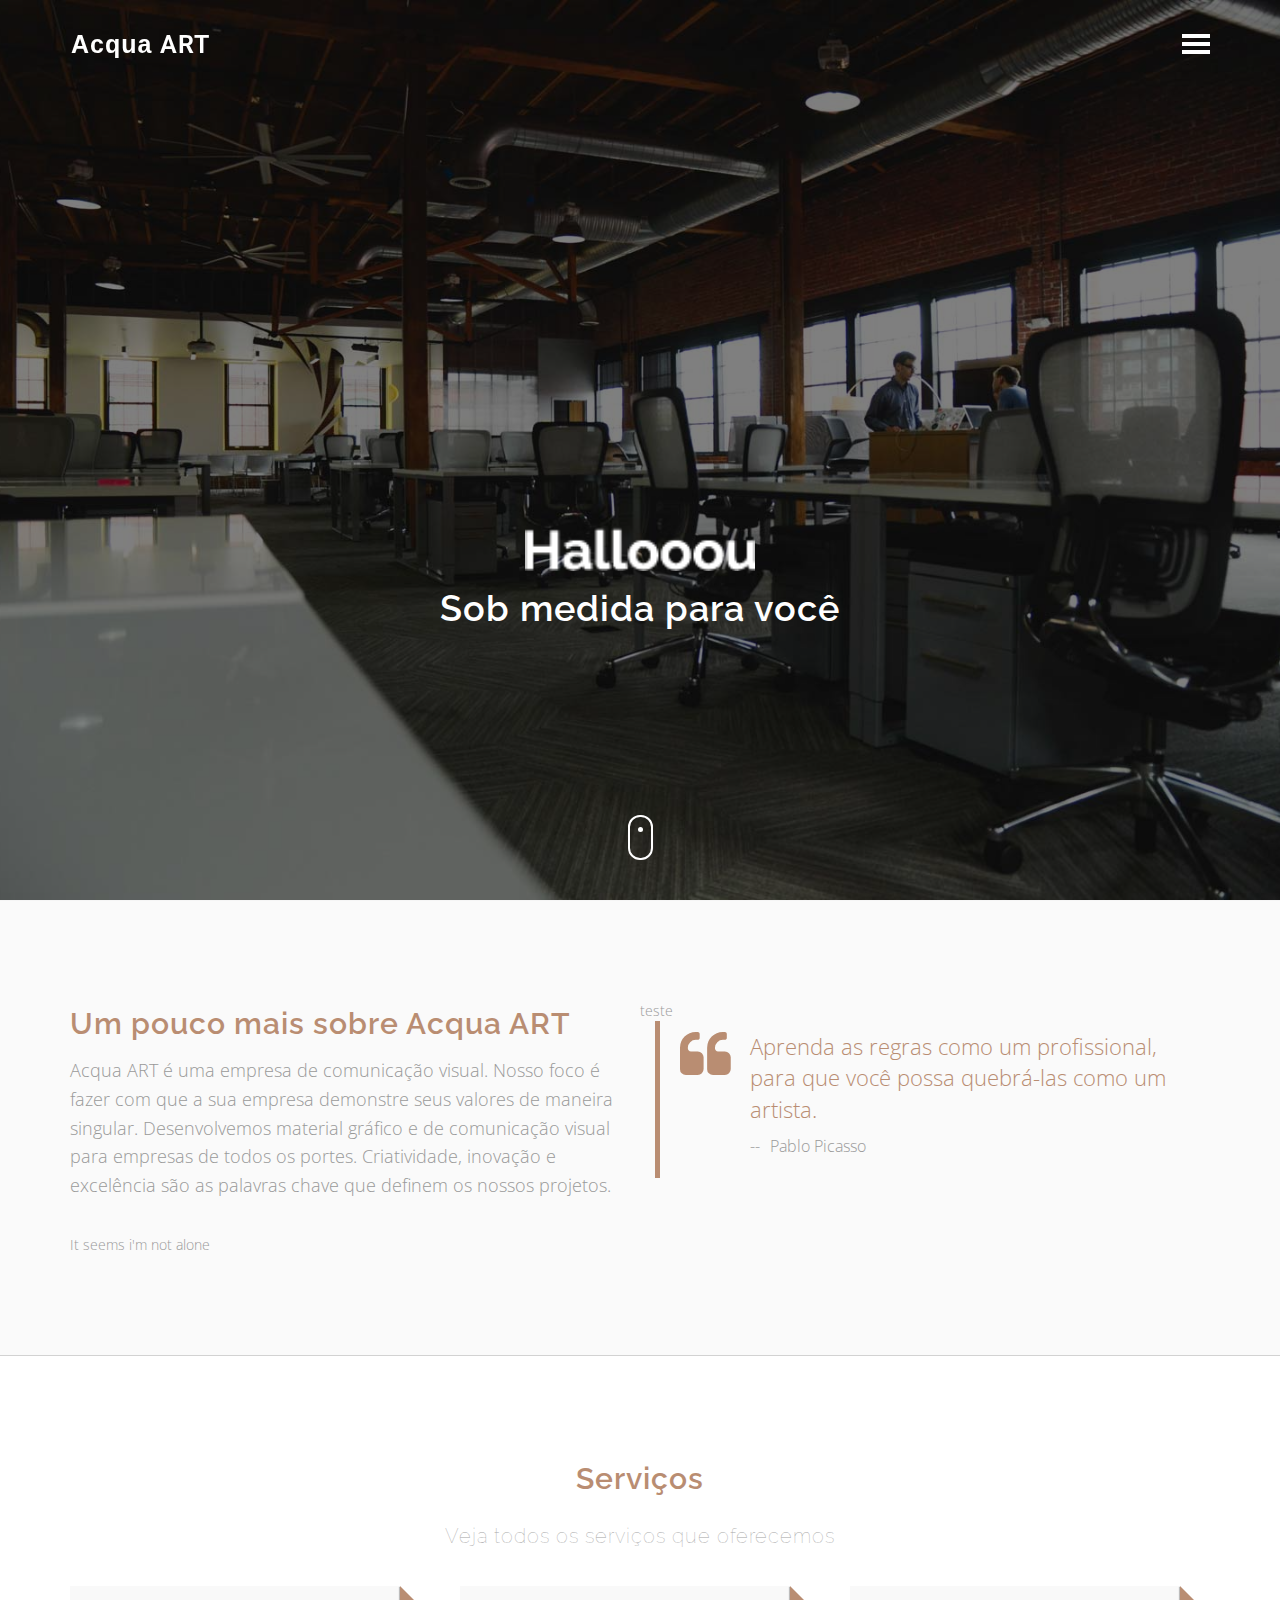
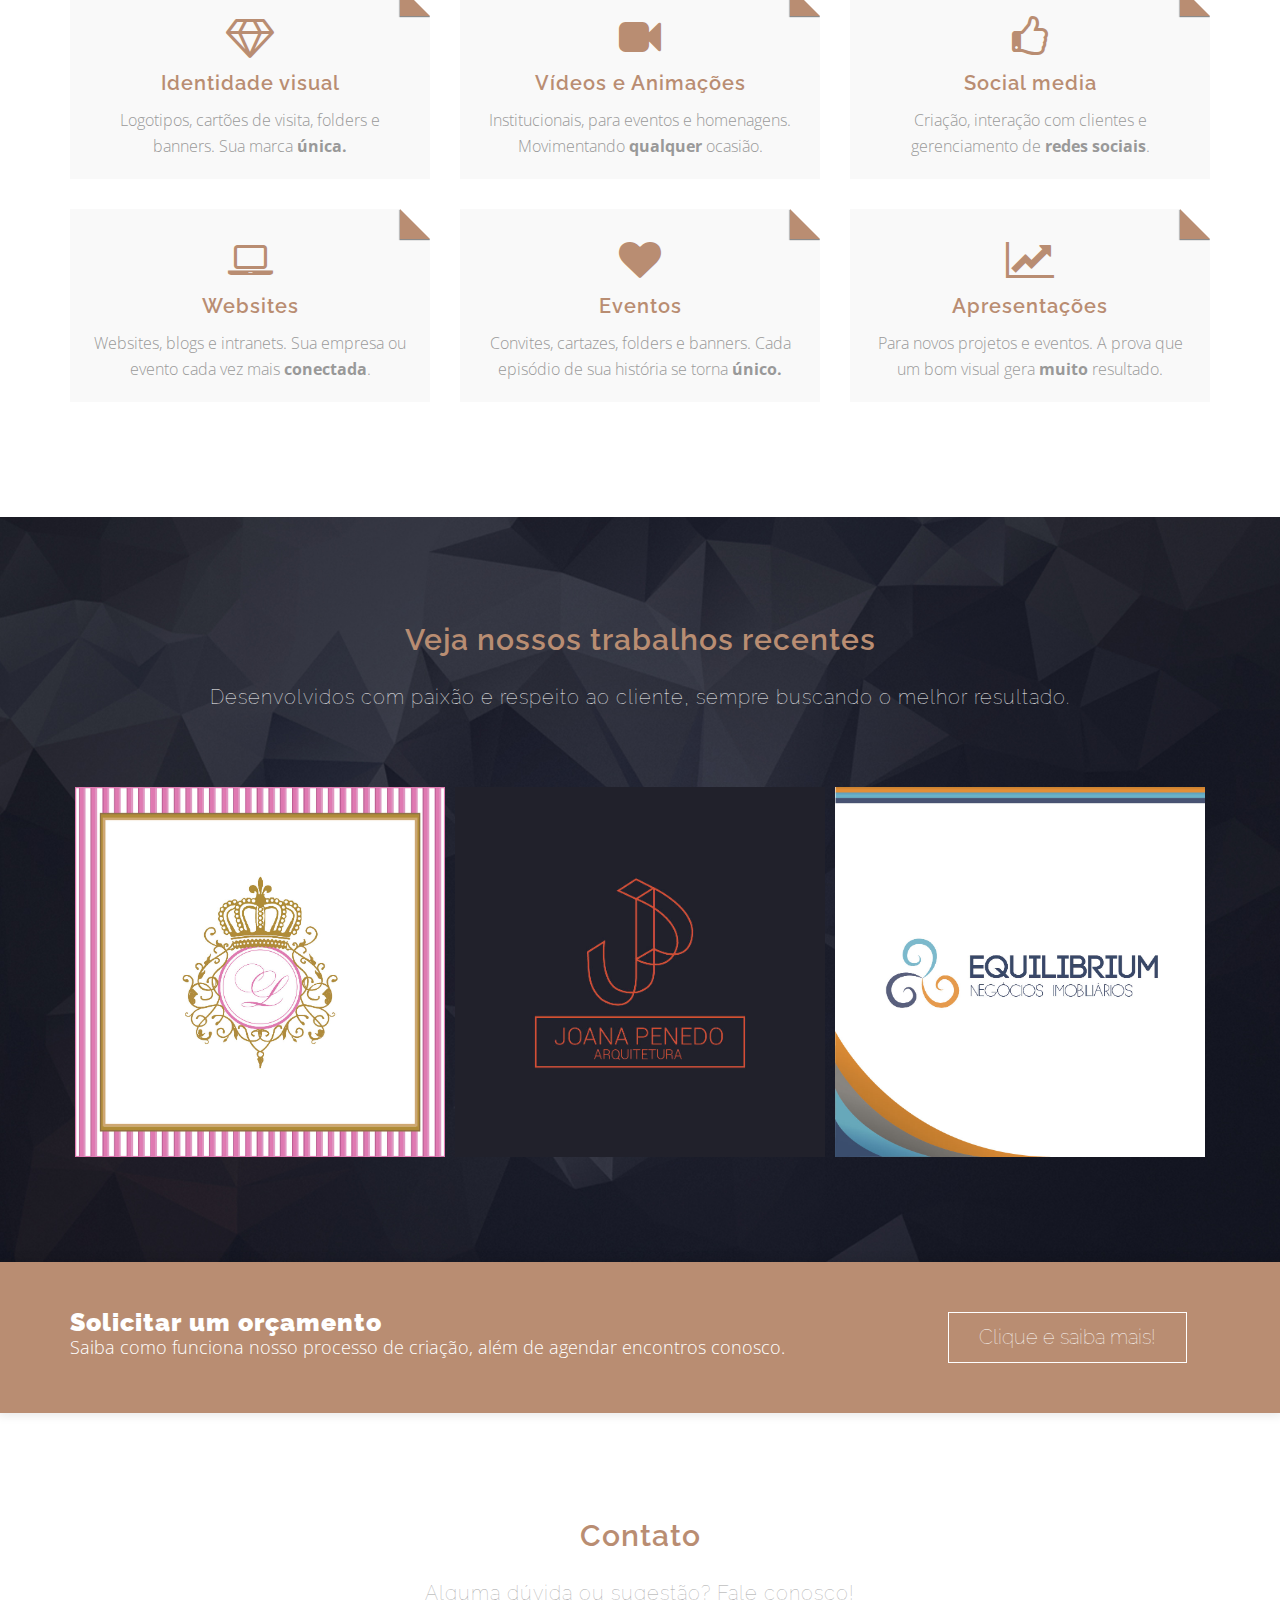
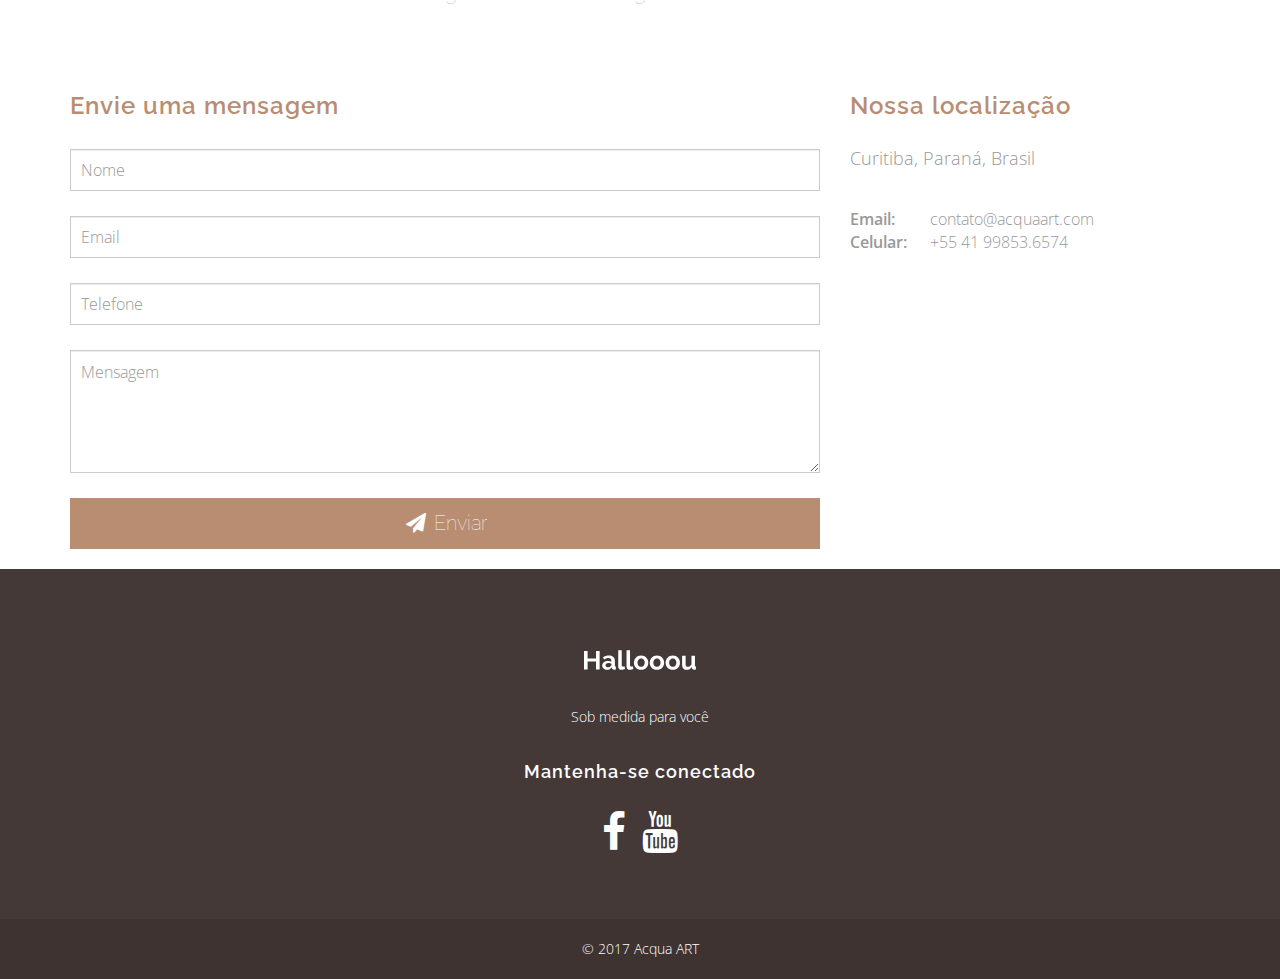
<file: index.html>
<!DOCTYPE html>
<html lang="en">

<head>
    <meta charset="utf-8">
    <meta http-equiv="X-UA-Compatible" content="IE=edge">
    <meta name="viewport" content="width=device-width, initial-scale=1">
    <link rel="apple-touch-icon-precomposed" sizes="57x57" href="assets\images\fav\apple-touch-icon-57x57.png" />
    <link rel="apple-touch-icon-precomposed" sizes="114x114" href="assets\images\fav\apple-touch-icon-114x114.png" />
    <link rel="apple-touch-icon-precomposed" sizes="72x72" href="assets\images\fav\apple-touch-icon-72x72.png" />
    <link rel="apple-touch-icon-precomposed" sizes="144x144" href="assets\images\fav\apple-touch-icon-144x144.png" />
    <link rel="apple-touch-icon-precomposed" sizes="60x60" href="assets\images\fav\apple-touch-icon-60x60.png" />
    <link rel="apple-touch-icon-precomposed" sizes="120x120" href="assets\images\fav\apple-touch-icon-120x120.png" />
    <link rel="apple-touch-icon-precomposed" sizes="76x76" href="assets\images\fav\apple-touch-icon-76x76.png" />
    <link rel="apple-touch-icon-precomposed" sizes="152x152" href="assets\images\fav\apple-touch-icon-152x152.png" />
    <link rel="icon" type="image/png" href="assets\images\fav\favicon-196x196.png" sizes="196x196" />
    <link rel="icon" type="image/png" href="assets\images\fav\favicon-96x96.png" sizes="96x96" />
    <link rel="icon" type="image/png" href="assets\images\fav\favicon-32x32.png" sizes="32x32" />
    <link rel="icon" type="image/png" href="assets\images\fav\favicon-16x16.png" sizes="16x16" />
    <link rel="icon" type="image/png" href="assets\images\fav\favicon-128.png" sizes="128x128" />
    <meta name="application-name" content="&nbsp;"/>
    <meta name="msapplication-TileColor" content="#FFFFFF" />
    <meta name="msapplication-TileImage" content="mstile-144x144.png" />
    <meta name="msapplication-square70x70logo" content="mstile-70x70.png" />
    <meta name="msapplication-square150x150logo" content="mstile-150x150.png" />
    <meta name="msapplication-wide310x150logo" content="mstile-310x150.png" />
    <meta name="msapplication-square310x310logo" content="mstile-310x310.png" />


    <title>Acqua Art teste</title>

    <!-- Bootstrap Core CSS -->
    <link href="assets/css/bootstrap.min.css" rel="stylesheet">

    <!-- Main stylesheet -->
    <link href="assets/css/hallooou.css" rel="stylesheet">

    <!-- Color stylesheet -->
    <link href="assets/css/colors.css" rel="stylesheet">
    <!-- <link href="assets/css/colors_2.css" rel="stylesheet"> -->
    <!-- <link href="assets/css/colors_3.css" rel="stylesheet"> -->
    <!-- <link href="assets/css/colors_4.css" rel="stylesheet"> -->


    <!-- Plugin stylesheets -->
    <link href="assets/css/plugins/owl.carousel.css" rel="stylesheet">
    <link href="assets/css/plugins/owl.theme.css" rel="stylesheet">
    <link href="assets/css/plugins/owl.transitions.css" rel="stylesheet">
    <link href="assets/css/plugins/animate.css" rel="stylesheet">
    <link href="assets/css/plugins/magnific-popup.css" rel="stylesheet">
    <link href="assets/css/plugins/jquery.mb.YTPlayer.min.css" rel="stylesheet">


    <!-- Custom Fonts -->
    <link href="assets/css/font-awesome.min.css" rel="stylesheet">
    <link href='http://fonts.googleapis.com/css?family=Raleway:100,600' rel='stylesheet' type='text/css'>
    <link href='http://fonts.googleapis.com/css?family=Open+Sans:300' rel='stylesheet' type='text/css'>
    <link href="https://fonts.googleapis.com/css?family=Roboto:300|Roboto:b" rel="stylesheet">
    <!-- HTML5 shim and Respond.js for IE8 support of HTML5 elements and media queries -->
    <!-- WARNING: Respond.js doesn't work if you view the page via file:// -->
    <!--[if lt IE 9]>
      <script src="https://oss.maxcdn.com/html5shiv/3.7.2/html5shiv.min.js"></script>
      <script src="https://oss.maxcdn.com/respond/1.4.2/respond.min.js"></script>
      <script>
        document.createElement('video');
      </script>
    <![endif]-->
    
    <script>
      (function(i,s,o,g,r,a,m){i['GoogleAnalyticsObject']=r;i[r]=i[r]||function(){
      (i[r].q=i[r].q||[]).push(arguments)},i[r].l=1*new Date();a=s.createElement(o),
      m=s.getElementsByTagName(o)[0];a.async=1;a.src=g;m.parentNode.insertBefore(a,m)
      })(window,document,'script','https://www.google-analytics.com/analytics.js','ga');

      ga('create', 'UA-99801766-1', 'auto');
      ga('send', 'pageview');

    </script>

</head>

<body id="home">
            <!-- Navigation -->
            <nav class="navbar navbar-custom navbar-fixed-top" role="navigation">
                <div class="container">
                    <div class="navbar-header pull-left">
                        <a class="navbar-brand page-scroll" href="#page-top">
                            <!-- replace with your brand logo/text -->
                            <!-- <span class="brand-logo">TEXTO<img src="assets/images/logo.png" onerror="this.src='assets/images/logo.png'; this.onerror=null;" alt="Hallooou - HTML5 Template" title="Hallooou - HTML5 Template" class="img-responsive"></span> -->
                            <span class="brand-logo" style="font-family: 'Roboto Light', sans-serif;color:white;">Acqua <font style="font-family: 'Roboto', sans-serif;color:white;">ART</font></span>


                        </a>
                    </div>
                    <div class="main-nav pull-right">
                        <div class="button_container toggle">
                            <span class="top"></span>
                            <span class="middle"></span>
                            <span class="bottom"></span>
                        </div>
                    </div>
                    <div class="overlay" id="overlay">
                        <nav class="overlay-menu">
                          <ul>
                                <li><a href="#about">Sobre nós</a></li>
                                <li><a href="#services">Serviços</a></li>
                                <!-- <li><a href="#products">Why choose us</a></li> -->
                                <li><a href="#portfolio">Trabalhos recentes</a></li>
                                <li><a href="#orçamento">Orçamento</a></li>
                                <!-- <li><a href="#clients">Our clients</a></li> -->
                                <li><a href="#contact">Contato</a></li>
                            </ul>
                        </nav>
                    </div>
                </div><!-- /.container -->
            </nav>



            <!-- Intro Header -->
            <!-- Full Page Image Background Carousel Header -->
            <header id="intro-carousel" class="carousel slide">
                <!-- Optional Indicators -->
                <!-- <ol class="carousel-indicators">
                        <li data-target="#intro-carousel" data-slide-to="0" class="active"></li>
                        <li data-target="#intro-carousel" data-slide-to="1"></li>
                        <li data-target="#intro-carousel" data-slide-to="2"></li>
                    </ol> -->
                <!-- Wrapper for slides -->
                <div class="carousel-inner">
                    <div class="item active">
                        <!-- Set the first background image using inline CSS below. -->
                        <div class="fill" style="background-image:url('assets/images/cover-one.jpg');"></div>
                        <div class="carousel-caption">
                            <img class="animated slideInDown" src="assets/images/logo.png" width="230" alt="Acqua ART - Logo">
                            <h1 class="animated slideInDown">Sob medida para você</h1>
                            <!-- <p class="intro-text animated slideInUp">Criados especialmente para você</p> -->
                            <!-- <a href="http://bit.ly/hh5_template" class="btn btn-default btn-lg">Download theme</a> -->
                        </div>
                        <div class="overlay-detail"></div>
                    </div><!-- /.item -->

                    <!-- ABAS IGUAIS À ACIMA
                    <div class="item">
                        <div class="fill" style="background-image:url('assets/images/cover-two.jpg');"></div>
                        <div class="carousel-caption">
                            <h1 class="animated slideInDown"><span class="highlight">Responsive &amp; Retina</span> Ready</h1>
                            <p class="intro-text animated slideInUp">A clean and bold HTML5 template, Halloou is ultra responsive and retina ready.</p>
                            <a href="http://bit.ly/hh5_template" class="btn btn-default btn-lg">Download theme</a>
                        </div>
                        <div class="overlay-detail"></div>
                    </div>
                  -->
                </div><!-- carroulseu inner-->

              <!-- botoes de control
                <a class="left carousel-control squared" href="#intro-carousel" data-slide="prev">
                    <i class="fa fa-angle-left fa-2x"></i>
                </a>
                <a class="right carousel-control squared" href="#intro-carousel" data-slide="next">
                    <i class="fa fa-angle-right fa-2x"></i>
                </a>-->
                <div class="mouse"></div>

            </header>



            <!-- About Section -->
            <section id="about" class="about content-section alt-bg-light">
                <div class="container">
                    <div class="row">
                        <div class="col-md-6">
                            <h2>Um pouco mais sobre Acqua ART</h2>
                            <!-- <h3 class="caption gray">Customers in 100+ countries use our services</h3> -->
                            <p>Acqua ART é uma empresa de comunicação visual.
Nosso foco é fazer com que a sua empresa demonstre seus valores de maneira singular.
Desenvolvemos material gráfico e de comunicação visual para empresas de todos os portes. Criatividade, inovação e excelência são as palavras chave que definem os nossos projetos. </p>

It seems i'm not alone
                        </div><!-- /.col-md-6 -->
                        teste
                        <div class="col-md-6">
                          <blockquote>
                            Aprenda as regras como um profissional, para que você possa quebrá-las como um artista.
                            <span>Pablo Picasso</span>
                          </blockquote>
                            <!-- Display image -->
                                <!-- <img src="assets/images/hallooou_template-iphone_sm.png" class="img-responsive"> -->
                            <!-- <div class="embed-responsive embed-responsive-16by9"> -->
                                <!-- <iframe src="https://player.vimeo.com/video/132613118?title=0&amp;byline=0&amp;portrait=1" class="embed-responsive-item" frameborder="0" webkitallowfullscreen mozallowfullscreen allowfullscreen></iframe> -->
                            <!-- </div> -->
                        </div>
                    </div><!-- /.row -->
                </div><!-- /.container -->
            </section><!-- /.section -->



            <!-- Services Section -->
            <section id="services" class="services content-section">
                <div class="container">
                    <div class="row text-center">
                        <div class="col-md-12">
                            <h2>Serviços</h2>
                            <h3 class="caption gray">Veja todos os serviços que oferecemos</h3>
                        </div><!-- /.col-md-12 -->

                        <div class="container">
                            <div class="row text-center">
                                <div class="col-md-4">
                                    <div class="row services-item sans-shadow text-center">
                                        <i class="fa fa-diamond fa-3x"></i>
                                        <h4>Identidade visual</h4>
                                        <p>Logotipos, cartões de visita, folders e banners. Sua marca <strong>única.</strong></p>
                                    </div><!-- /.row -->
                                </div><!-- /.col-md-4 -->

                                <div class="col-md-4">
                                    <div class="row services-item sans-shadow text-center">
                                        <i class="fa fa-video-camera fa-3x"></i>
                                        <h4>Vídeos e Animações</h4>
                                        <p>Institucionais, para eventos e homenagens. Movimentando <strong>qualquer</strong> ocasião.</p>
                                    </div><!-- /.row -->
                                </div><!-- /.col-md-4 -->

                                <div class="col-md-4">
                                    <div class="row services-item sans-shadow text-center">
                                        <i class="fa fa-thumbs-o-up fa-3x"></i>
                                        <h4>Social media</h4>
                                        <p>Criação, interação com clientes e gerenciamento de <strong>redes sociais</strong>.</p>
                                    </div><!-- /.row -->
                                </div><!-- /.col-md-4 -->


                                <div class="col-md-4">
                                    <div class="row services-item sans-shadow text-center">
                                        <i class="fa fa-laptop fa-3x"></i>
                                        <h4>Websites</h4>
                                        <p>Websites, blogs e intranets. Sua empresa ou evento cada vez mais <strong>conectada</strong>.</p>
                                    </div><!-- /.row -->
                                </div><!-- /.col-md-4 -->

                                <div class="col-md-4">
                                  <div class="row services-item sans-shadow text-center">
                                    <i class="fa fa-heart fa-3x"></i>
                                    <h4>Eventos</h4>
                                    <p>Convites, cartazes, folders e banners. Cada episódio de sua história se torna <strong>único.</strong></p>
                                  </div><!-- /.row -->
                                </div><!-- /.col-md-4 -->

                                <div class="col-md-4">
                                  <div class="row services-item sans-shadow text-center">
                                    <i class="fa fa-line-chart fa-3x"></i>
                                    <h4>Apresentações</h4>
                                    <p>Para novos projetos e eventos. A prova que um bom visual gera <strong>muito</strong> resultado.</p>
                                  </div><!-- /.row -->
                                </div><!-- /.col-md-4 -->

                            </div><!-- /.row -->
                        </div><!-- /.container -->

                    </div><!-- /.row -->
                </div><!-- /.container -->
            </section><!-- /.section -->


            <!-- Portfolio/Gallery Section -->
            <section id="portfolio" class="portfolio content-section">
                <div class="container">
                    <div class="row text-center">
                        <div class="col-md-12">
                            <h2>Veja nossos trabalhos recentes</h2>
                            <h3 class="caption white">Desenvolvidos com paixão e respeito ao cliente, sempre buscando o melhor resultado.</h3>
                        </div><!-- /.col-md-12 -->
                    </div><!-- /.row -->
                </div><!-- /.container -->

                <div class="container project-container text-center">
                    <div class="recent-project-carousel owl-carousel owl-theme popup-gallery">

                        <div class="item recent-project">
                            <img src="assets/images/gallery/project-one.jpg" alt="">
                            <div class="project-info">
                                <h3>Aniversário Luma</h3>
                                <ul class="project-meta">
                                    <li><a href="#portfolio">Eventos</a></li>
                                </ul>
                            </div><!-- /.project-info -->
                            <div class="full-project">
                                <a href="assets/images/gallery/project-one_xl.jpg" title="Aniversário Luma Bastos">Ver projeto<i class="fa fa-chevron-right"></i></a>
                            </div><!-- /.full-project -->
                        </div><!-- /.item -->

                        <div class="item recent-project">
                            <img src="assets/images/gallery/project-two.jpg" alt="">
                            <div class="project-info">
                                <h3>Joana Penedo</h3>
                                <ul class="project-meta">
                                    <li><a href="#portfolio">Identidade Visual</a></li>
                                </ul>
                            </div><!-- /.project-info -->
                            <div class="full-project">
                                <a href="assets/images/gallery/project-two_xl.jpg" title="Joana Penedo | Arquitetura">Ver projeto<i class="fa fa-chevron-right"></i></a>
                            </div><!-- /.full-project -->
                        </div><!-- /.item -->

                        <div class="item recent-project">
                            <img src="assets/images/gallery/project-three.jpg" alt="">
                            <div class="project-info">
                                <h3>Equilibrium</h3>
                                <ul class="project-meta">
                                    <li><a href="#portfolio">Identidade Visual</a></li>
                                </ul>
                            </div><!-- /.project-info -->
                            <div class="full-project">
                                <a href="assets/images/gallery/project-three_xl.jpg" title="Equilibrium | Negócios Imobiliários">Ver projeto<i class="fa fa-chevron-right"></i></a>
                            </div><!-- /.full-project -->
                        </div><!-- /.item -->


                    </div><!-- /.recent-project-carousel -->

                    <!-- CONTROLES DE NAVEGAÇÃO

                    <div class="customNavigation project-navigation text-center">
                        <a class="btn-prev"><i class="fa fa-angle-left fa-2x"></i></a>
                        <a class="btn-next"><i class="fa fa-angle-right fa-2x"></i></a>
                    </div>

                    -->

                </div><!-- /.container -->
            </section><!-- /.portfolio -->


            <!-- Texto para página de orçamentos
            <section class="cta-one-section content-section alt-bg-light">
                <div class="container">
                    <div class="row text-center">
                        <div class="col-md-6">
                            <h2>Como é o processo de criação?</h2>
                            <h3 class="caption gray">Começa sempre com uma boa xicara de café.</h3>
                            <p style="text-align: justify; font-size:17px;">
                              <strong>I</strong> Como nosso processo é totalmente personalizado, mais importante que conhecer sua solicitação é conhecer seu perfil ou o perfil de sua empresa. Nesse passo, conversamos e lhe conhecemos melhor;
                              <br><strong>II</strong> Analisamos sua solicitação e pesquisamos a estratégia ideal para seu projeto. Com isso, a nossa proposta é enviada para você;
                              <br><strong>III</strong> Com a nossa proposta aprovada, lhe apresentamos o conceito que foi desenvolvido. Nessa parte do processo, ocorre um feedback, onde você expõe sua opinião. A partir deste, alterações são realizadas e o processo se encaminha para o fim;
                              <br><strong>IV</strong> Com tudo OK, apresentamos o projeto desenvolvido, com todo o conceito e estudo realizado para atingir tal resultado.
                            </p>
                            <a href="#contact" class="btn btn-default btn-lg">Agende uma conversa!</a>
                        </div>

                        <div class="col-md-6">
                            <img src="assets/images/hallooou-responsive.png" class="img-responsive">
                        </div>

                    </div>
                </div>
            </section>
          -->
            <!-- Call to action - two section -->
            <section class="cta-two-section" id="orçamento">
                <div class="container">
                    <div class="row">
                        <div class="col-sm-9">
                            <h3>Solicitar um orçamento</h3>
                            <p>Saiba como funciona nosso processo de criação, além de agendar encontros conosco.</p>
                        </div>
                        <div class="col-sm-3">
                            <a href="#contact" class="btn btn-overcolor">Clique e saiba mais!</a>
                        </div>
                    </div><!-- /.row -->
                </div><!-- /.container -->
            </section><!-- /.cta-two-section -->



            <!-- Contact section -->
            <section id="contact" class="contact content-section no-bottom-pad">
                <div class="container">
                    <div class="row text-center">
                        <div class="col-md-12">
                            <h2>Contato</h2>
                            <h3 class="caption gray">Alguma dúvida ou sugestão? Fale conosco!</h3>
                        </div><!-- /.col-md-12 -->

                    </div><!-- /.row -->
                </div><!-- /.container -->

                <div class="container">
                    <div class="row form-container">

                        <div class="col-md-8 contact-form">
                            <h3>Envie uma mensagem</h3>
                            <form class="ajax-form" id="contactForm" method="post" action="assets/php/contact.php">
                                <div class="form-group">
                                    <input type="text" class="form-control" id="name" name="name" placeholder="Nome" value="" required>
                                </div>
                                <div class="form-group">
                                    <input type="email" class="form-control" id="email" name="email" placeholder="Email" value="" required>
                                </div>
                                <div class="form-group">
                                    <input type="phone" class="form-control" id="phone" name="phone" placeholder="Telefone" value="" required>
                                </div>
                                <div class="form-group">
                                    <textarea class="form-control" rows="4" name="message" placeholder="Mensagem" required></textarea>
                                </div>
                                <div class="form-group">
                                    <button type="submit" name="submit" class="btn btn-default" onclick="alert('Agradecemos o contato!');"><i class="fa fa-paper-plane fa-fw"></i> Enviar</button>
                                </div>
                            </form>
                        </div><!-- /.contact-form -->

                        <div class="col-md-4 contact-address">
                            <h3>Nossa localização</h3>
                            <!-- <p>76 Ninth Ave,
                                <br />New York, NY 10011,
                                <br /> United States</p> -->
                            <p>Curitiba, Paraná, Brasil</p>
                            <ul>
                                <li><span>Email:</span>contato@acquaart.com</li>
                                <li><span>Celular:</span>+55 41 99853.6574</li>
                                <!-- <li><span>Fax:</span>+88 (0) 202 0000 001</li> -->
                            </ul>
                        </div><!-- /.contact-address -->

                    </div><!-- /.row -->
                </div><!-- /.container -->

                <!-- Google Maps API ->
                <!-- <div class="container-fluid buffer-forty-top">
                    <div class="row">
                        <section id="cd-google-map no-bottom-pad">
                            <div id="google-container"></div>
                            <div id="cd-zoom-in"></div>
                            <div id="cd-zoom-out"></div>
                        </section>
                    </div>
                </div> -->



            <!-- Footer -->
            <footer>
                <div class="container">
                    <div class="row text-center">
                        <div class="col-md-12 segment">
                            <a href="#" title="Acqua ART | Feita sob medida para você">
                                <h2>
                                    <!-- replace with your brand logo/text -->
                                    <img src="assets/images/logo.svg" onerror="this.src='assets/images/logo.png'; this.onerror=null;" alt="Sob medida para você" title="Acqua ART | Feita sob medida para você" class="img-responsive">
                                </h2>
                            </a>
                            <p class="white">Sob medida para você</p>
                        </div><!-- /.col-md-12 -->
                    </div><!-- /.row -->

                    <div class="row text-center">
                        <div class="col-md-12 social segment">
                            <h4>Mantenha-se conectado</h4>
                            <a href="http://www.facebook.com/AcquaArtFace"><i class="fa fa-facebook fa-3x"></i></a>
                            <a href="https://www.youtube.com/channel/UCjNL8cz8B-7WGVObZEFFTZw"><i class="fa fa-youtube fa-3x"></i></a>
                            <!-- <a href="#"><i class="fa fa-linkedin fa-3x"></i></a> -->
                        </div><!-- /.col-md-12 -->
                    </div><!-- /.row -->

                </div><!-- /.container -->

                <div class="copynote">
                    <div class="container">
                        <div class="row">
                            <div class="col-md-12 text-center">
                                &copy; 2017 Acqua ART
                            </div><!-- /.col-md-12 -->

                        </div><!-- /.row -->
                    </div><!-- /.container -->
                </div><!-- /.copynote -->

                <div class="nav pull-right scroll-top">
                    <a href="#home" title="Scroll to top"><i class="fa fa-angle-up"></i></a>
                </div>

            </footer><!-- /.footer -->



    <!-- jQuery -->
    <script src="assets/js/jquery.min.js"></script>

    <!-- Bootstrap Core JavaScript -->
    <script src="assets/js/bootstrap.min.js"></script>

    <!-- Plugin JavaScript -->
    <script src="assets/js/plugins/wow.min.js"></script>
    <script src="assets/js/plugins/owl.carousel.min.js"></script>
    <script src="assets/js/plugins/jquery.parallax-1.1.3.js"></script>
    <script src="assets/js/plugins/jquery.magnific-popup.min.js"></script>
    <script src="assets/js/plugins/jquery.mb.YTPlayer.min.js"></script>
    <script src="assets/js/plugins/jquery.countTo.js"></script>
    <script src="assets/js/plugins/jquery.inview.min.js"></script>
    <script src="assets/js/plugins/pace.min.js"></script>
    <script src="assets/js/plugins/jquery.easing.min.js"></script>
    <script src="assets/js/plugins/jquery.validate.min.js"></script>
    <script src="assets/js/plugins/additional-methods.min.js"></script>
    <!-- <script src="https://maps.googleapis.com/maps/api/js?key=AIzaSyBoVKfEihX__NdMwdDysA6Vve6PE9Ierj4"></script> -->

    <!-- Custom JavaScript -->
    <script src="assets/js/hallooou.js"></script>
</body>

</html>
</file>
<file: assets/css/hallooou.css>
/*
Template: Hallooou HTML5 Responsive template
Author: Mauritius D'Silva <hello@mauritiusdsilva.com>
Theme URI: http://www.mauritiusdsilva.com/themes/hallooou
Version: 1.0

*/


/*  ----------------------------------------------
            CSS TABLE OF CONTENTS
    ------------------------------------------------- */
/*
1:  Pre-loader
2:  Default styles
3:  Common section styles
4:  Navigation
5:  Page sections (sections included in the navigation)
    5.1:    Hero Unit (Main slider)
    5.2:    About section ("About us")
    5.3:    Services section ("What we do")
    5.4:    Products section ("Why choose us")
    5.5:    Team section
    5.6:    Portfolio section
    5.7:    Clients section
    5.8:    Contact section
6:  Our achievements section
7:  Call to action section  (one or two columns)
8:  Call to action section (two columns)
9:  Clients testimonial
10: Footer
11: CSS3 Animations
12: Buttons
13: Media queries

/*
----------------------------------------------------- */






/* 1:   Pre-loader -  Need more customizations? Visit-> http://github.hubspot.com/pace/docs/welcome/
/* ---------------------------------------------- */

.pace {
  -webkit-pointer-events: none;
  pointer-events: none;
  -webkit-user-select: none;
  -moz-user-select: none;
  user-select: none;
  position: fixed;
  top: 0;
  left: 0;
  width: 100%;
  z-index: 999999;
  -webkit-transform: translate3d(0, -50px, 0);
  -ms-transform: translate3d(0, -50px, 0);
  transform: translate3d(0, -50px, 0);
  -webkit-transition: -webkit-transform .5s ease-out;
  -ms-transition: -webkit-transform .5s ease-out;
  transition: transform .5s ease-out;
}

.pace.pace-active {
  -webkit-transform: translate3d(0, 0, 0);
  -ms-transform: translate3d(0, 0, 0);
  transform: translate3d(0, 0, 0);
}

.pace .pace-progress {
  display: block;
  position: fixed;
  z-index: 2000;
  top: 0;
  right: 100%;
  width: 100%;
  height: 10px;
  background: rgba(254,82,76, 1); /* Primary color, can be changed via colors.css */
  pointer-events: none;
}



/* 2:   Default styles
/* ---------------------------------------------- */

html,
body {
    width: 100%;
    height: 100%;
}

body {
    font-family: "Open Sans", "Helvetica Neue", Helvetica, Arial, sans-serif;
    font-weight: 300;
    color: #999; /* Can be changed via colors.css */
    background-color: #fff;
}


h1,
h2,
h3,
h4,
h5,
h6 {
    margin: 0 0 20px 0;
    text-transform: none;
    color: rgba(254,82,76, 1); /* Primary color, can be changed via colors.css */
    font-family: "Raleway", "Helvetica Neue", Helvetica, Arial, sans-serif;
    font-weight: 600;
    letter-spacing: 1px;
    line-height: 1.5;
}

p {
    margin: 0 0 25px;
    font-size: 18px;
    line-height: 1.5;
}


a {
    color: #fff;
    -webkit-transition: all .2s ease-in-out;
    -moz-transition: all .2s ease-in-out;
    transition: all .2s ease-in-out;
}

a:hover,
a:focus {
    text-decoration: none;
    color: rgba(254,82,76, 1); /* Primary color, can be changed via colors.css */
}

.light {
    font-weight: 100;
}

.white{
    color:#fff;
}

.gray{
    color: #a5a5a5;
}

.buffer-twenty{
    margin:20px 0;
}

.buffer-twenty-top{
    margin-top: 20px;
}

.buffer-twenty-bottom{
    margin-bottom: 20px;
}

.buffer-forty{
    margin:40px 0;
}

.buffer-forty-top{
    margin-top: 40px;
}

.no-bottom-pad{
    padding-bottom: 0 !important;
}

.no-top-pad{
    padding-top: 0 !important;
}

.highlight{
    font-weight: 700;
    color: rgba(254,82,76, 1); /* Primary color, can be changed via colors.css */
}

.list-ord{
    list-style: none;
    margin:0;
    padding: 10px 0;
    font-size: 16px;
    line-height: 28px;
}

.no-bg{
    background: none !important;
}


/* 3:   Common section styles
/* ---------------------------------------------- */

.content-section {
    padding: 100px 0;
}

.content-section.alt-bg{
    background-color: #222;
}

.content-section.alt-bg-light{
    background-color: #fafafa;
    border-top:1px solid #f5f5f5;
    border-bottom:1px solid #d2d2d2;
}

.caption{
    font-weight: 100;
    font-size: 20px;
}

.text-center{
    text-align: center;
}

.align-middle{
    margin:0 auto;
}

.sans-border{
    border-radius: 0;
}

.sans-shadow{
    box-shadow: none;
}

blockquote {
    display: block;
    font-size: 22px;
    position: relative;
    padding-left: 90px;
    color: rgba(254,82,76, 1);
    border-color: rgba(254,82,76, 1);
}

blockquote:before {
    content: "\f10d";
    font-size: 55px;
    font-family: FontAwesome;
    position: absolute;
    top: -4px;
    left: 20px;
}

blockquote span:before{
    content:'--';
    padding: 0 10px 0 0;
}

blockquote span{
    padding: 10px 0;
    display: block;
    font-size: 16px;
    color: #999;
}

/* 4:   Navigation
/* ---------------------------------------------- */

.navbar-custom {
    margin-bottom: 0;
    text-transform: none;
    font-family: "Raleway", "Helvetica Neue", Helvetica, Arial, sans-serif;
    font-weight: 600;
    -webkit-transition: background .5s ease-in-out;
   -moz-transition: background .5s ease-in-out;
        transition: background .5s ease-in-out;
}

.navbar-custom.top-nav-collapse{
    background: rgba(254,82,76, .9); /* Primary color, can be changed via colors.css */
}

.navbar-custom .navbar-brand {
    font-weight: 600;
    font-size: 25px;
    padding: 0;
    margin: 0;
}

.navbar-custom .navbar-brand span.brand-logo{
    display: inline-block;
    padding: 14px 0;
    margin: 0 16px;
}


.navbar-custom .navbar-brand:focus {
    outline: 0;
}

.navbar-custom .navbar-brand .navbar-toggle {
    padding: 2px 6px;
    color: #fff;
}

.navbar-custom .navbar-brand .navbar-toggle:focus,
.navbar-custom .navbar-brand .navbar-toggle:active {
    outline: 0;
}

.navbar-custom a {
    color: rgba(254,82,76, 1); /* Primary color, can be changed via colors.css */
}

.navbar-custom .nav li a {
    -webkit-transition: background .3s ease-in-out;
    -moz-transition: background .3s ease-in-out;
    transition: background .3s ease-in-out;
}

.navbar-custom .nav li a:hover {
    outline: 0;
    color: rgba(255, 255, 255, .8);
    background-color: transparent;
}

.navbar-custom .nav li a:focus,
.navbar-custom .nav li a:active {
    outline: 0;
    background-color: transparent;
}

.navbar-custom .nav li.active {
    outline: 0;
}

.navbar-custom .nav li.active a {
    background-color: rgba(255, 255, 255, .3);
}

.navbar-custom .nav li.active a:hover {
    color: #fff;
}


/* Custom overlay navigation
/* ---------------------------------------------- */
.button_container {
    position: relative;
    margin-top: 14px;
    height: 28px;
    width: 28px;
    cursor: pointer;
    z-index: 999;
    -webkit-transition: opacity .25s ease;
            transition: opacity .25s ease;
}

/* Animate the top hamburger bar */
.button_container.active .top {
    -webkit-transform: translateY(8px) translateX(0) rotate(45deg);
        -ms-transform: translateY(8px) translateX(0) rotate(45deg);
            transform: translateY(8px) translateX(0) rotate(45deg);
    background: #FFF;
}

/* Set the middle hamburger bar's opacity to 0  */
.button_container.active .middle {
    opacity: 0;
    background: #FFF;
}

/* Animate the bottom hamburger bar */
.button_container.active .bottom {
    -webkit-transform: translateY(-8px) translateX(0) rotate(-45deg);
        -ms-transform: translateY(-8px) translateX(0) rotate(-45deg);
            transform: translateY(-8px) translateX(0) rotate(-45deg);
    background: #FFF;
}

.button_container span {
    background: #fff;
    border: none;
    height: 4px;
    width: 100%;
    position: absolute;
    top: 0;
    left: 0;
    -webkit-transition: all .35s ease;
    transition: all .35s ease;
    cursor: pointer;
}

.button_container span:nth-of-type(2) {
    top: 8px;
}

.button_container span:nth-of-type(3) {
    top: 16px;
}

/* The overlay */
.overlay {
    position: fixed;
    display: block;
    background: rgba(254,82,76, 1); /* Primary color, can be changed via colors.css */
    top: 0;
    border: 0;
    left: 0;
    z-index: 100;
    width: 100%;
    height: 0%;
    opacity: 0;
    visibility: hidden;
    -webkit-transition: opacity .35s, visibility .35s, height .35s;
            transition: opacity .35s, visibility .35s, height .35s;
    overflow: auto;
}

.overlay.open {
    opacity: .95;
    visibility: visible;
    height: 100%;
}

.overlay.open li {
    -webkit-animation: fadeInRight .5s ease forwards;
            animation: fadeInRight .5s ease forwards;
    -webkit-animation-delay: .35s;
        animation-delay: .35s;
}

.overlay.open li:nth-of-type(1) {
    -webkit-animation-delay: .40s;
            animation-delay: .40s;
}

.overlay.open li:nth-of-type(2n) {
    -webkit-animation-delay: .50s;
            animation-delay: .50s;
}

.overlay nav {
    position: relative;
    height: 50%;
    top: 50%;
    font-size: 30px;
    font-family: "Raleway", "Helvetica Neue", Arial, sans-serif;
    text-transform: none;
    font-weight: 600;
    text-align: center;
    -webkit-transform: translateY(-50%);
        -ms-transform: translateY(-50%);
            transform: translateY(-50%);
}

.overlay ul {
    list-style: none;
    padding: 0;
    margin: 0 auto;
    display: inline-block;
    position: relative;
    height: 100%;
}

.overlay ul li {
    display: block;
    height: 15%;
    height: calc(100% / 8);
    min-height: 65px;
    position: relative;
    opacity: 0;
}

.overlay ul li a {
    display: block;
    position: relative;
    color: #fff;
    text-decoration: none;
    overflow: hidden;
}

.overlay ul li a:hover:after,
.overlay ul li a:focus:after,
.overlay ul li a:active:after {
    width: 50%;
}

/* Link underline on hover */
.overlay ul li a:after {
    content: '';
    position: absolute;
    bottom: 0;
    left: 50%;
    width: 0%;
    height: 2px;
    background: #fff;
    -webkit-transform: translateX(-50%);
        -ms-transform: translateX(-50%);
            transform: translateX(-50%);
    -webkit-transition: .15s;
            transition: .15s;
}


/* 5:   PAGE SECTIONS
/* ---------------------------------------------- */

/*      5.1: Hero unit (Main slider)
/* ---------------------------------------------- */

.intro-carousel {
    width: 100%;
    /*height: 100%;*/
    color: #fff;
    background:#222;
}

.carousel-caption{
    text-shadow: none;
    bottom: 25%;
}

.carousel-caption h1{
    padding: 0;
    margin: 10px 0;
    color: #fff;
}

.carousel-caption .intro-text{
    padding: 0;
}

.carousel-caption .btn{
    margin:0;
}

.carousel-control{
    top: 50%;
    width:4%;
    height:7%;
    margin: 0;
    text-shadow: none;
}

.carousel-control.left,
.carousel-control.right{
    background: none;
    z-index: 100;
}

.carousel-control.left:hover,
.carousel-control.right:hover{
    background: rgba(254,82,76, 0.9); /* Primary color, can be changed via colors.css */
}

#parallax-slide{
    background: url(../images/cover-three.jpg) 50% 0 no-repeat;
    -webkit-background-size: cover;
       -moz-background-size: cover;
            background-size: cover;
         -o-background-size: cover;
}

.overlay-detail {
    width: 100%;
    height: 100%;
    position: absolute;
    background: #000; /* Set to black, can be changed via colors.css */
    opacity: 0.5;
    left: 0;
    top: 0;
    z-index: 1;
}

.mouse {
    width: 25px;
    height: 45px;
    border: 2px solid #fff;
    position: absolute;
    bottom: 40px;
    left: 50%;
    margin-left: -12.5px;
    border-radius: 12px;
}

.mouse:after {
    content: "";
    position: absolute;
    height: 5px;
    width: 5px;
    background-color: #fff;
    border-radius: 100%;
    left: 50%;
    margin-left: -2.5px;
    top: 10px;
     -webkit-animation: rotateplane 1.2s infinite ease-in-out;
             animation: rotateplane 1.2s infinite ease-in-out;
}


/* Full Slider HTML Template via www.startbootstrap.com
/* ---------------------------------------------- */

/*!
 * Start Bootstrap - Full Slider HTML Template (http://startbootstrap.com)
 * Code licensed under the Apache License v2.0.
 * For details, see http://www.apache.org/licenses/LICENSE-2.0.
 */

.carousel,
.item,
.active {
    height: 100%;
}

.carousel-inner {
    height: 100%;
}

/* Background images are set within the HTML using inline CSS, not here */
.fill {
    width: 100%;
    height: 100%;
    background-position: center;
    -webkit-background-size: cover;
       -moz-background-size: cover;
            background-size: cover;
         -o-background-size: cover;
}


/* Hero unit background video
/* ---------------------------------------------- */


.video-section{
    position: absolute;
    width: 100%;
    height: 100%;
    background: url(../images/youtube-video-cover.jpg) no-repeat bottom center scroll;
    -webkit-background-size: cover;
       -moz-background-size: cover;
            background-size: cover;
         -o-background-size: cover;
    background-attachment: fixed;
}

.video-section .bgndVideo{
    width: 100%;
    height: 100%;
}


.video-section .buttonBar{display:none;}
.player {font-size: 1px;}

.video-controls,
.html5-video-controls {
    display: none;
    font-size: 16px;
    position: absolute;
    bottom: 8%;
    right: 5%;
    z-index: 99;
    opacity: .4;
}

.video-controls-visible {
    display: inline;
}

.video-controls .fa,
.html5-video-controls .fa {
    color: #fff;
    padding: 5px;
    width: 25px;
}

/* HTML 5 video
/* ---------------------------------------------- */
video#html5-video {
    position: relative;
    top: 50%;
    left: 50%;
    min-width: 100%;
    min-height: 100%;
    width: auto;
    height: auto;
    z-index: -100;
    -webkit-transform: translateX(-50%) translateY(-50%);
            transform: translateX(-50%) translateY(-50%);
    background: url(../images/typing-on-mac.jpg) no-repeat bottom center scroll;
    -webkit-background-size: cover;
       -moz-background-size: cover;
            background-size: cover;
         -o-background-size: cover;
    background-attachment: fixed;
}

/* fix for IE8 refer to conditional comment in the <head> of the page*/
video {
    display: block;
}


/*      5.2: About section
/* ---------------------------------------------- */

.about h2,.about h3{
    margin: 0 0 10px 0;
    padding: 0;
}


/*      5.3: Services section ("What we do")
/* ---------------------------------------------- */

.services-item:before {
    content: "";
    position: absolute;
    top: 0;
    right: 0;
    border-width: 0 30px 30px 0;
    border-style: solid;
    border-color: #fff #fff rgba(254,82,76, 1) rgba(254,82,76, 1); /* Primary color, can be changed via colors.css */
    -webkit-box-shadow: 0 1px 1px rgba(0, 0, 0, 0.3), -1px 1px 1px rgba(0, 0, 0, 0.2);
       -moz-box-shadow: 0 1px 1px rgba(0, 0, 0, 0.3), -1px 1px 1px rgba(0, 0, 0, 0.2);
            box-shadow: 0 1px 1px rgba(0, 0, 0, 0.3), -1px 1px 1px rgba(0, 0, 0, 0.2);
    -webkit-transition: border-color .2s ease-in-out;
       -moz-transition: border-color .2s ease-in-out;
            transition: border-color .2s ease-in-out;
    /* Firefox 3.0 damage limitation */
    display: block;
    width: 0;
}


.services-item{
    background: #f9f9f9;
    padding: 30px 20px 20px;
    margin: 15px 0;
    position: relative;
    color: #fff;
    overflow: hidden;
     -webkit-transition: background .5s ease-in-out;
        -moz-transition: background .5s ease-in-out;
             transition: background .5s ease-in-out;
}

.services-item h4{
    margin: 0 0 10px 0;
    padding: 0;
    font-size: 20px;
    font-weight: 600;
    -webkit-transition: all .5s ease-in-out;
       -moz-transition: all .5s ease-in-out;
            transition: all .5s ease-in-out;
}


.services-item p{
    padding: 0;
    margin: 0;
    color:#999;
    font-size: 16px;
     -webkit-transition: all .2s ease-in-out;
        -moz-transition: all .2s ease-in-out;
             transition: all .2s ease-in-out;
}


.services-item i{
    color: rgba(254,82,76, 1); /* Primary color, can be changed via colors.css */
    padding: 0;
    margin: 0 0 10px 0;
     -webkit-transition: all .2s ease-in-out;
        -moz-transition: all .2s ease-in-out;
             transition: all .2s ease-in-out;
}

.services-item:hover{
    background:rgba(254,82,76, 1); /* Primary color, can be changed via colors.css */
     -webkit-transition: background .2s ease-in-out;
        -moz-transition: background .2s ease-in-out;
             transition: background .2s ease-in-out;
}


.services-item:hover h4{
    color:#fff;
            transform: translate(0,-5px);
     -webkit-transform: translate(0,-5px);
          -o-transform: translate(0,-5px);
        -moz-transform: translate(0,-5px);
     -webkit-transition: all .3s ease-in-out;
        -moz-transition: all .3s ease-in-out;
             transition: all .3s ease-in-out;
}

.services-item:hover p{
    color:#fff;
            transform: translate(0,-10px);
     -webkit-transform: translate(0,-10px);
          -o-transform: translate(0,-10px);
        -moz-transform: translate(0,-10px);
     -webkit-transition: all .2s ease-in-out;
        -moz-transition: all .2s ease-in-out;
             transition: all .2s ease-in-out;
}

.services-item:hover i{
    color:#fff;
            transform: translate(0,-5px);
     -webkit-transform: translate(0,-5px);
          -o-transform: translate(0,-5px);
        -moz-transform: translate(0,-5px);
     -webkit-transition: all .2s ease-in-out;
        -moz-transition: all .2s ease-in-out;
             transition: all .2s ease-in-out;
}

.services-item:hover:before{
    border-color: #fff #fff #a5a5a5 #a5a5a5;
    -webkit-transition: border-color .2s ease-in-out;
       -moz-transition: border-color .2s ease-in-out;
            transition: border-color .2s ease-in-out;
}


/*       5.4: Products section ("Why choose us")
/* ---------------------------------------------- */

.products{
    width: 100%;
    background: #222;
    background: url(../images/process_bg.jpg) 50% 0 no-repeat scroll;
    -webkit-background-size: cover;
       -moz-background-size: cover;
            background-size: cover;
         -o-background-size: cover;
}

.products-container p{
    color:#fff;
}

.products-container span.icon{
    display: inline-block;
    padding: 18px;
    margin: 0 0 22px 0;
    min-width: 80px;
    color: #fff;
    background: rgba(254,82,76, 1); /* Primary color, can be changed via colors.css */
    text-align: center;
    border-radius: 50px;
    width: 80px;
    height: 80px;
}


.product-item{
    padding: 10px 0;
}
.product-item h3{
    margin: 0;
    padding: 0 10px;
    font-size: 20px;
}

.product-item p{
    font-size: 16px;
    padding: 0 10px;
}


/*      5.5: Team section
/* ---------------------------------------------- */

.team-member {
    margin: 15px 0;
    padding:0;
}

.team-member figure{
    position: relative;
    overflow: hidden;
    padding:0;
    margin: 0;
}

.team-member figure img{
    min-width: 100%;
}

.team-member figcaption p{
    font-size: 16px;
}

.team-member figcaption ul{
    list-style: none;
    margin: 0;
    padding:0;
}

.team-member figcaption ul{
    visibility: visible;
    -webkit-transition: all 0.1s ease-in-out;
       -moz-transition: all 0.1s ease-in-out;
         -o-transition: all 0.1s ease-in-out;
            transition: all 0.1s ease-in-out;
}

.team-member figcaption ul li{
    display: inline-block;
    padding:10px;
}

.team-member h4{
    margin: 10px 0 0;
    padding: 0;
}

.team-member figcaption{
    padding:50px;
    color: transparent;
    background-color: transparent;
    position: absolute;
    z-index: 996;
    bottom:0;
    left: 0;
    width: 100%;
    height: 0;
    overflow: hidden;
    visibility: hidden;
    -webkit-transition: all 0.3s ease-in-out;
       -moz-transition: all 0.3s ease-in-out;
         -o-transition: all 0.3s ease-in-out;
            transition: all 0.3s ease-in-out;
}

.team-member figure:hover figcaption{
    visibility: visible;
    color: #fff;
    background: rgba(230,78,62,0.9); /* Primary color, can be changed via colors.css */
    height: 100%;
    -webkit-transition: all 0.3s ease-in-out;
       -moz-transition: all 0.3s ease-in-out;
         -o-transition: all 0.3s ease-in-out;
            transition: all 0.3s ease-in-out;
}

.team-member figure:hover figcaption ul li a:hover{
    color: rgba(49, 49, 49, .97);
}

.team-member figure img{
    -webkit-transform: scale(1) rotate(0) translateY(0);
       -moz-transform: scale(1) rotate(0) translateY(0);
         -o-transform: scale(1) rotate(0) translateY(0);
        -ms-transform: scale(1) rotate(0) translateY(0);
            transform: scale(1) rotate(0) translateY(0);
    -webkit-transition: all 0.4s ease-in-out;
       -moz-transition: all 0.4s ease-in-out;
         -o-transition: all 0.4s ease-in-out;
            transition: all 0.4s ease-in-out;
}

.team-member figure:hover img{
    -webkit-transform: scale(1.1) rotate(1deg) translateY(12px);
       -moz-transform: scale(1.1) rotate(1deg) translateY(12px);
         -o-transform: scale(1.1) rotate(1deg) translateY(12px);
        -ms-transform: scale(1.1) rotate(1deg) translateY(12px);
            transform: scale(1.1) rotate(1deg) translateY(12px);
    -webkit-transition: all 0.4s ease-in-out;
       -moz-transition: all 0.4s ease-in-out;
         -o-transition: all 0.4s ease-in-out;
            transition: all 0.4s ease-in-out;
}


/*       5.6: Portfolio section
/* ---------------------------------------------- */

#portfolio{
    background: #222;
    background: url(../images/portfolio_bg.jpg) 50% 0 no-repeat scroll;
    -webkit-background-size: cover;
       -moz-background-size: cover;
            background-size: cover;
         -o-background-size: cover;
}


.project-container {
    margin-top: 50px;
    position: relative;
}

.recent-project {
    position: relative;
    overflow: hidden;
    margin: 5px;
}
.recent-project img {
    width: 100%;
}
.project-info {
  position: absolute;
  left: 0;
  top: 50%;
  margin-top: -32px;
  color: #fff;
  width: 100%;
  text-align: center;
}
.project-info h3 {
    line-height: 18px;
}
ul.project-meta {
    margin: 0;
    padding: 0;
}

ul.project-meta li{
    display: inline-block;
    padding:5px 10px;
    border: 1px solid #fff;
}

ul.project-meta li a{
    display: inline-block;
    color: #fff;
}
ul.project-meta li a:hover{
    color: #2a92a3;
}

.full-project {
    position: absolute;
    left: 0;
    bottom: 0;
    width: 100%;
    padding: 16px 20px;
    line-height: 18px;
    font-size: 18px;
    text-transform: capitalize;
    background: rgba(254,82,76, 1); /* Primary color, can be changed via colors.css */
}
.full-project:hover {
    background: rgba(223,81,76, 1); /* Hover color, can be changed via colors.css */
}
.full-project a {
    padding: 0px;
    display: block;
    color: #fff;
}

.full-project a:hover{
    color:#fff;
}

.full-project a i{
    font-size: 14px;
    padding: 0 10px;
    line-height: 20px;
}

/* Overlay and hover effect
/* ---------------------------------------------- */
.recent-project::before {
    content: "";
    background: rgba(59,59,59,0.8);
    width: 100%;
    height: 100%;
    position: absolute;
    left: 0;
    top: 0;
    opacity: 0;
    -webkit-transition: all 0.2s;
       -moz-transition: all 0.2s;
         -o-transition: all 0.2s;
            transition: all 0.2s;
}
.recent-project:hover::before {
    opacity: 1;
}

.project-info h3,
ul.project-meta,
.full-project {
    opacity: 0;
    visibility: hidden;
    -webkit-transform: translateY(100px);
       -moz-transform: translateY(100px);
        -ms-transform: translateY(100px);
         -o-transform: translateY(100px);
            transform: translateY(100px);
}
.project-info h3,
ul.project-meta{
    -webkit-transition: all 0.3s;
       -moz-transition: all 0.3s;
         -o-transition: all 0.3s;
            transition: all 0.3s;
}

.full-project {
    -webkit-transition: all 0.5s;
       -moz-transition: all 0.5s;
         -o-transition: all 0.5s;
            transition: all 0.5s;
}
.recent-project:hover .project-info h3,
.recent-project:hover ul.project-meta,
.recent-project:hover .full-project {
    opacity: 1;
    visibility: visible;
    -webkit-transform: translateY(0);
       -moz-transform: translateY(0);
        -ms-transform: translateY(0);
         -o-transform: translateY(0);
            transform: translateY(0);
}



/* Carousel navigation
/* ---------------------------------------------- */

.project-navigation .btn-next,
.project-navigation .btn-prev {
    position: absolute;
    width: 40px;
    height: 70px;
    top: 40%;
    margin-top: -40px;
    background: rgba(59,59,59,0.9);
    color: #fff;
    line-height: 80px;
    text-align: center;
    font-size: 18px;
    opacity: 0;
    z-index: 997;
    cursor: pointer;
}

.project-navigation .btn-prev {
    left: 0;
}

.project-navigation .btn-next {
    right: 0;
}

.project-navigation a:hover {
    width: 60px;
    background: rgba(254,82,76, 1); /* Primary color, can be changed via colors.css */
}

.project-container:hover .project-navigation .btn-prev,
.project-container:hover .project-navigation .btn-next {
    opacity: 1;
}


/*       5.7: Clients section
/* ---------------------------------------------- */

.our-clients {
    background-color: rgba(9,113,178, 1); /* Primary color, can be changed via colors.css */
}

.our-clients h2{
    color: #fff;
}

.our-clients .i{
    text-align:center;
    line-height:120px;
}

.our-clients .i img{
    display:inline-block;
    margin:0;
    padding: 0;
}

.client-slider{
    margin: 0 auto;
}

.client-slider .item:before{
    content: '';
    display: inline-block;
    text-align: center;
}

.client-slider .item{
    display: inline-block;
    margin:0 auto;
    width: 100%;
    height: 100%;
}

/* change client logo slider pagination color to white for readibility */
.client-slider.owl-theme .owl-controls .owl-page span{
    background: rgba(255, 255, 255, .5) !important;
}


/*       5.8: Contact section
/* ---------------------------------------------- */

.contact-form,
.contact-address{
    padding-top: 60px;
}

.contact-form .form-group{
    padding: 5px 0;
    min-height: 100%;
}

.contact-form .form-group label{
    font-weight: 600;
}

.contact-form .form-group button{
    display: inline-block;
    min-height: 100%;
}

.contact-form .form-group input,
.contact-form .form-group textarea{
    border-radius: 0;
    padding: 20px 10px;
    min-width: 100%;
    font-size: 16px;
}

.contact-form .form-group textarea{
    padding-top: 10px;
}


.contact-form .form-group .btn-default{
    min-width: 100%;
}

.contact-form .form-group input[type="email"],
.contact-form .form-group input[type="phone"],
.contact-form .form-group input[type="text"]
{
    -webkit-box-sizing: border-box;
    -moz-box-sizing: border-box;
    box-sizing: border-box;
    height: 42px; /* Increase height as required */
    margin-bottom: 0px;
    padding: 0 10px; /*  Now only left & right padding */

}

.contact-address ul{
    list-style: none;
    padding: 0;
    margin: 0;
}

.contact-address ul li{
    font-size: 16px;
}

.contact-address ul li span{
    font-weight: 600;
    display: inline-block;
    min-width: 80px;
}

.contact-form label.error,
.contact-form label.error.valid{
    color:#f00;
    padding-top: 10px;
}

.contact-form label.error.valid{
    color:#018804;
}

.form-alerts .alert{
    border-radius: 0;
    border: 0;
}


.form-alerts .alert.alert-success,
.form-alerts .alert.alert-danger{
    color: #fff;
    background: #85ceab;
}

.form-alerts .alert.alert-danger{
    background: #fe8080;
}


/* Google Map
/* ---------------------------------------------- */
#google-container {
  position: relative;
  min-width: 100%;
  min-height: 400px;
  background-color: #e7eaf0;
}

#cd-google-map {
  position: relative;
  padding: 20px 0;
}

#cd-zoom-in, #cd-zoom-out {
  height: 32px;
  width: 32px;
  cursor: pointer;
  margin-left: 10px;
  background-color: rgba(254,82,76, 0.9); /* Primary color, can be changed via colors.css */
  background-repeat: no-repeat;
  background-size: 32px 64px;
  background-image: url("../images/cd-icon-controller.svg");
}
.no-touch #cd-zoom-in:hover, .no-touch #cd-zoom-out:hover {
  background-color: #d36868;
}

#cd-zoom-in {
  background-position: 50% 0;
  margin-top: 10px;
  margin-bottom: 1px;
}

#cd-zoom-out {
  background-position: 50% -32px;
}


/* 6:   Our achievements section
/* ---------------------------------------------- */

.counter-section {
    text-align: center;
    background: url(../images/counter_bg.jpg) 50% 0 no-repeat scroll;
    -webkit-background-size: cover;
       -moz-background-size: cover;
            background-size: cover;
         -o-background-size: cover;
}

.counter-section strong {
    display: block;
    font-weight: 600;
    font-size: 60px;
    line-height: 48px;
    color: #fff;
}
span.count-description {
    display: block;
    color: #fff;
    font-size: 20px;
    line-height: 40px;
    text-transform: capitalize;
    padding-top: 10px;
}

.counter-wrap{
    padding:50px 0;

}

.counter-section .alternate{
   background-color: rgba(254,82,76, .2);
}


/* 7.   Call to action section  (one or two columns)
/* ---------------------------------------------- */





/* 8.   Call to action section (two columns)
/* ---------------------------------------------- */

.cta-two-section{
    width: 100%;
    margin:0;
    padding: 50px 0;
    background: rgba(254,82,76, 1); /* Primary color, can be changed via colors.css */
    -webkit-box-shadow: 0 0 10px 2px rgba(0,0,0,.1);
       -moz-box-shadow: 0 0 10px 2px rgba(0,0,0,.1);
            box-shadow: 0 0 10px 2px rgba(0,0,0,.1);
}

.cta-two-section h3{
    font-size: 25px;
    line-height: 20px;
    font-weight: 900;
    color: #fff;
    margin-bottom: 2px;
}

.cta-two-section p {
    font-size: 18px;
    line-height: 27px;
    font-weight: 100;
    margin: 0px;
    color: #fff;
}

.cta-two-section .btn{
    margin: 0;
}


/* 9:   Client testimonials section
/* ---------------------------------------------- */

.testimonials h1{
    margin: 0;
    padding: 0;
}

.testimonials p.speech{
    padding: 40px;
    margin: 20px;
    position: relative;
    text-align: center;
    line-height: 1.5;
    background-color: #fff;
    border: 2px solid rgba(254,82,76, 1); /* Primary color, can be changed via colors.css */
    -webkit-border-radius: 10px;
       -moz-border-radius: 10px;
            border-radius: 10px;
}

.testimonials p.speech:before{
    content: ' ';
    position: absolute;
    width: 0;
    height: 0;
    right: 80px;
    top: 100%;
    border: 15px solid;
    border-color: rgba(254,82,76, 1) transparent transparent rgba(254,82,76, 1); /* Primary color, can be changed via colors.css */
}

.testimonials p.speech:after{
    content: ' ';
    position: absolute;
    width: 0;
    height: 0;
    right: 83px;
    top: 100%;
    border: 12px solid;
    border-color: #fff transparent transparent #fff;
}

.client-info{
    padding: 10px;
}

.client-info h4{
    color: rgba(254,82,76, 1); /* Primary color, can be changed via colors.css */
    margin: 10px 0 0 0;
    padding: 0;
}

.client-info span{
    display: block;
    padding: 5px;
}

.client-info img{
    border:2px solid #fff;
    padding: 2px;
    border-radius: 50px;
    height:100px;
    width: 100px;
    -webkit-box-shadow: 0 0 10px 2px rgba(0,0,0,.1);
       -moz-box-shadow: 0 0 10px 2px rgba(0,0,0,.1);
            box-shadow: 0 0 10px 2px rgba(0,0,0,.1);
}


/* 10.  Footer
/* ---------------------------------------------- */

footer {
    background:rgba(54,53,54,.96); /* Dark color/Footer color, can be changed via colors.css */
    color:#fff;
    padding: 80px 0 0 0;
}

footer h2{
    display: inline-block;
    color:#fff;
}

footer h4{
    margin: 0 0 20px 0;
    padding: 0;
    color:#fff;
}

footer p {
    margin: 10px 0;
    font-size: 14px;
}

footer ul.blog-entries,
footer ul.twitter-entries{
    margin: 20px 0 0 0;
    padding: 0;
    list-style: none;
}

footer ul.blog-entries li,
footer ul.twitter-entries li{
    margin: 10px 0;
    line-height: 1.5;
}

footer ul.blog-entries li span,
footer ul.twitter-entries li span{
    display: block;
    color: #6d7579;
}

footer .copynote{
    padding: 20px 0;
    margin-top: 40px;
    background:rgba(54, 53, 54, 1); /* Dark color/Footer color, can be changed via colors.css */
}

footer .segment{
    padding-bottom: 20px;
}

footer .social a{
    display: inline-block;
    padding: 6px;
}

.scroll-top {
    display: none;
    position: fixed;
    bottom: 4%;
    right: 1%;
    z-index: 100;
}

.scroll-top a:link,
.scroll-top a:visited {
    display: inline-block;
    padding: 5px 15px;
    color: #fff;
    border: 1px solid rgba(254,82,76, 1);
    background: rgba(254,82,76, 1); /* Primary color, can be changed via colors.css */
    font-size: 30px;
}

.scroll-top a:hover {
    border: 1px solid #fff; /* Hover border color, can be changed via colors.css */
    outline: 0;
    color: #fff;
    background: #df514c; /* Hover color, can be changed via colors.css */
}






/* 11.  CSS3 Animations
/* ---------------------------------------------- */

/* Hero unit mouse animation */

@-webkit-keyframes rotateplane {
    0% {
        -webkit-transform: translateY(-2px)
    }

    100% {
        -webkit-transform: translateY(7px)
    }
}

@keyframes rotateplane {
    0% {
        transform: translateY(-2px);
        -webkit-transform: translateY(-2px);
    }

    100% {
        transform: translateY(7px);
        -webkit-transform: translateY(7px);
    }
}


/* Navigation link animation */

@-webkit-keyframes fadeInRight {
    0% {
        opacity: 0;
        left: 20%;
    }
    100% {
        opacity: 1;
        left: 0;
    }
}

@keyframes fadeInRight {
    0% {
        opacity: 0;
        left: 20%;
    }
    100% {
        opacity: 1;
        left: 0;
    }
}


/* 12:  Buttons
/* ---------------------------------------------- */

.btn {
    border-radius: 0;
    border: 0;
    padding: 10px 30px;
    text-transform: none;
    font-family: "Raleway", "Helvetica Neue", Helvetica, Arial, sans-serif;
    font-size: 16px;
    font-weight: 100;
    -webkit-transition: all .3s ease-in-out;
       -moz-transition: all .3s ease-in-out;
            transition: all .3s ease-in-out;
}

.btn-default {
    color: #fff;
    border: 1px solid rgba(254,82,76, 1); /* Primary color, can be changed via colors.css */
    background: rgba(254,82,76, 1); /* Primary color, can be changed via colors.css */
}


.btn-default:hover,
.btn-default:focus,
.btn-overcolor:hover,
.btn-overcolor:focus {
    border: 1px solid #fff; /* Hover border color, can be changed via colors.css */
    outline: 0;
    color: #fff;
    background: #df514c; /* Hover color, can be changed via colors.css */
}


.btn-outlined {
    border: 1px solid rgba(9,113,178, 1); /* Secondary color, can be changed via colors.cs */
    color: #fff;
    background-color: rgba(9,113,178, 1); /* Secondary color, can be changed via colors.cs */
}


.btn-outlined:hover,
.btn-outlined:focus{
    border: 1px solid rgba(9,113,178, 1); /* Secondary color, can be changed via colors.cs */
    color: rgba(9,113,178, 1); /* Secondary color, can be changed via colors.cs */
    background: transparent;
}

.btn-overcolor{
    border: 1px solid rgba(255, 255, 255, 1);
    color: #fff;
    background: rgba(254,82,76, 1); /* Primary color, can be changed via colors.css */
}


.btn-lg{
    margin: 15px 0;
}

.circle {
    padding: 7px;
    border: 2px solid #fff;
    border-radius: 50%;
    width: 60px;
    height: 60px;
}

.squared {
    padding: 10px;
    width: 60px;
    height: 60px;
}



/* 14:  MEDIA QUERIES START
/* ---------------------------------------------- */


/* Media Queries [min-width:767px]
/* ---------------------------------------------- */

@media(min-width:767px) {

    .btn {
        font-size: 20px;

    }

}


/* Media Queries [min-width:768px]
/* ---------------------------------------------- */

@media(min-width:768px) {
    .about{
        text-align: center;
    }


    p {
        margin: 0 0 35px;
        font-size: 18px;
        line-height: 1.6;
    }

    .navbar-custom {
        padding: 20px 0;
        border-bottom: 0;
        letter-spacing: 1px;
        background: 0 0;
        -webkit-transition: background .5s ease-in-out, padding .5s ease-in-out;
           -moz-transition: background .5s ease-in-out, padding .5s ease-in-out;
                transition: background .5s ease-in-out, padding .5s ease-in-out;
    }
    .navbar-custom.top-nav-collapse {
        padding: 10px 0;
        background: rgba(254,82,76, 1); /* Primary color, can be changed via colors.css */
        -webkit-transition: background .5s ease-in-out, padding .5s ease-in-out;
           -moz-transition: background .5s ease-in-out, padding .5s ease-in-out;
                transition: background .5s ease-in-out, padding .5s ease-in-out;
        -webkit-box-shadow: 0 0 10px 2px rgba(0,0,0,.1);
                box-shadow: 0 0 10px 2px rgba(0,0,0,.1);

    }

    .navbar-custom.top-nav-collapse .navbar-brand{
        color: #fff;
    }

    .navbar-custom.top-nav-collapse .button_container span{
        background: #fff;
    }

    .navbar-custom.top-nav-collapse .button_container.active span.top,
    .navbar-custom.top-nav-collapse .button_container.active span.bottom{
        background:#fff;
    }


}

/* Media Queries [max-width:767px]
/* ---------------------------------------------- */

@media(max-width:767px) {

    .about,
    .cta-two-section{
        text-align: center;
    }
    .carousel-caption {
        top: 30%;
        margin: 0;

    }

    .carousel-caption h1 {
        font-size: 25px;
    }

    .carousel-caption .intro-text {
        font-size: 20px;
        padding: 0;
    }

    .mouse{
        display: none;
    }

    .circle {
        padding: 0px;
        font-size: 18px;
        border-radius: 50%;
        width: 40px;
        height: 40px;
    }

     .navbar-custom a{
        color: rgba(254,82,76, 1);
        color: #fff;
    }

    .video-section{
        background: url(../images/youtube-video-cover.jpg) no-repeat bottom center scroll;
    }


    .button_container span,
    .button_container span {
        background: #fff !important;
    }

    .button_container.active span.top,
    .button_container.active span.bottom{
        background:#fff;
    }


    .cta-two-section .btn{
        margin: 20px 0 0 0;
    }

    .scroll-top {
        bottom: 4%;
        right: 3%;
    }

    .scroll-top a:link,
    .scroll-top a:visited {
        padding:2px 6px;
        font-size: 25px;
    }

}

/* Media Queries [max-device-width:800px] - Fix for HTML5 videos on mobile devices
/* ---------------------------------------------- */
@media screen and (max-device-width: 800px) {
    /*body {
        background: url(../images/youtube-video-cover.jpg) #000 no-repeat center center fixed;
    }*/
    .html5-video-container{
        background: url(../images/typing-on-mac.jpg) no-repeat bottom center scroll;
    -webkit-background-size: cover;
       -moz-background-size: cover;
            background-size: cover;
         -o-background-size: cover;
        background-attachment: fixed;
    }
    #bgvid{
        display: none;
    }
}


/* Media Queries [min-width:992px]
/* ---------------------------------------------- */
@media screen and (min-width: 992px) {
    .about{
        text-align: left;
    }

    .video-controls,
    .html5-video-controls{
        display: block;
    }

    .carousel-control{
        top: 48%;
        margin:0%;
    }

    .products{
        text-align: left;
    }

}


/* Media Queries [max-width:1199px]
/* ---------------------------------------------- */

@media(max-width:1199px) {
   .navbar-custom .button_container span {
        background: #fff;
    }

}




/* Selection and other generic styles
/* ---------------------------------------------- */
::-moz-selection {
    text-shadow: none;
    background: #fcfcfc;
    color: #fff;
    background: rgba(254,82,76, .8);
}

::selection {
    text-shadow: none;
    background: #fcfcfc;
    color: #fff;
    background: rgba(254,82,76, .8);
}

img::selection {
    background: 0 0;
}

img::-moz-selection {
    background: 0 0;
}

body {
    webkit-tap-highlight-color: rgba(254,82,76, .8);
}



/* Debug styles (remove before exporting for production)
/* ---------------------------------------------- */

.debug{
    border:1px solid #f00;
}
</file>
<file: assets/css/colors.css>
/*
Template: Hallooou HTML5 Responsive template
Author: Mauritius D'Silva <hello@mauritiusdsilva.com>
Theme URI: http://www.mauritiusdsilva.com/themes/hallooou
Version: 1.0

*/


/*  ----------------------------------------------
            CSS TABLE OF CONTENTS
    ------------------------------------------------- */
/*
1:  Body and paragraph text color
2:  Primary color
3:  Hover color - Lighter or darker shade of Primary color for hover
4:  Secondary color
5:  Slider (Hero unit) overlay color (optional)
6:  Colors with opacity
7:  Dark color/Footer color
8:  Text selection color

/*
----------------------------------------------------- */

/* COLOR STYLES
/* ---------------------------------------------- */

/* 1:   Body and paragraph text color */
/* ---------------------------------------------- */

body,
.services-item p{
	color: #999;
}


/* 2:   Primary color */
/* ---------------------------------------------- */

h1,
h2,
h3,
h4,
h5,
h6,
a:hover,
a:focus,
.highlight,
.navbar-custom a,
.services-item i,
.client-info h4,
blockquote {
    color: #b98d72; /* Primary color */
}

.pace .pace-progress,
.overlay,
.products-container span.icon,
.full-project,
.project-navigation a:hover,
.our-clients,
.cta-two-section,
.full-project,
.btn-default,
.btn-overcolor,
.client-testimonials.owl-theme .owl-controls .owl-page span,
.recent-project-carousel.owl-theme .owl-controls .owl-page span,
.scroll-top a:link,
.scroll-top a:visited {
    background: #b98d72; /* Primary color */
}


.services-item:before {
    border-bottom-color: #b98d72; /* Primary color */
    border-left-color: #b98d72; /* Primary color */
}

.testimonials p.speech,
.btn-default,
.scroll-top a:link,
.scroll-top a:visited,
blockquote {
    border-color: #b98d72; /* Primary color */
}

.testimonials p.speech:before {
    border-top-color: #b98d72; /* Primary color */
    border-left-color: #b98d72; /* Primary color */
}


/* 3:   Hover color - Lighter or darker shade of Primary color for hover */
/* ---------------------------------------------- */

.btn-default:hover,
.btn-default:focus,
.btn-overcolor:hover,
.btn-overcolor:focus,
.scroll-top a:hover {
    border: 1px solid #a16a48; /* Hover color */
    background: #a16a48; /* Hover color */
}

.full-project:hover {
    background: #a16a48; /* Hover color */
}

.btn-overcolor:hover{
    border: 1px solid #fff; /* Optional Hover border color */
}


/* 4:   Secondary color */
/* ---------------------------------------------- */

.our-clients {
    background: #2c5a71; /* Secondary color */
}

.btn-outlined {
    border: 1px solid #2c5a71; /* Secondary color */
    background-color: #2c5a71; /* Secondary color */
}


.btn-outlined:hover,
.btn-outlined:focus{
	color:#2c5a71; /* Secondary color */
    border: 1px solid #2c5a71; /* Secondary color */
}



/* 5:   Slider (Hero unit) overlay color (optional) */
/* ---------------------------------------------- */

.overlay-detail{
	background: #000; /* optional color for overlay */
}



/* 6:   Colors with opacity - Set RGBA by generating values here--> http://hex2rgba.devoth.com/  */
/* ---------------------------------------------- */

/* RGBA of Primary color */
.navbar-custom.top-nav-collapse,
.carousel-control.left:hover,
.carousel-control.right:hover,
.team-member figure:hover figcaption,
.services-item:hover,
#cd-zoom-in, #cd-zoom-out{
	background-color: rgba(185,141,114,0.9); /* RGBA of Primary color - opacity .9 */
}



/* 7:   Dark color/Footer color */
/* ---------------------------------------------- */

footer,
footer .copynote {
    background: rgba(62,51,49, .97); /* Dark color/Footer color */
}



/* 8:   Text selection color */
/* ---------------------------------------------- */

::-moz-selection {
    background: rgba(185,141,114, .7); /* RGBA of Primary color - opacity .7 */
}

::selection {
    background: rgba(185,141,114, .7); /* RGBA of Primary color - opacity .7 */
}

body {
    webkit-tap-highlight-color: rgba(185,141,114, .7); /* RGBA of Primary color - opacity .7 */
}
</file>
<file: assets/css/colors_2.css>
/*
Template: Hallooou HTML5 Responsive template
Author: Mauritius D'Silva <hello@mauritiusdsilva.com>
Theme URI: http://www.mauritiusdsilva.com/themes/hallooou
Version: 1.0

*/


/*  ----------------------------------------------
            CSS TABLE OF CONTENTS
    ------------------------------------------------- */
/*
1:  Body and paragraph text color
2:  Primary color
3:  Hover color - Lighter or darker shade of Primary color for hover
4:  Secondary color
5:  Slider (Hero unit) overlay color (optional)
6:  Colors with opacity
7:  Dark color/Footer color
8:  Text selection color

/*
----------------------------------------------------- */

/* COLOR STYLES
/* ---------------------------------------------- */

/* 1:   Body and paragraph text color */
/* ---------------------------------------------- */

body,
.services-item p{
	color: #999;
}


/* 2:   Primary color */
/* ---------------------------------------------- */

h1,
h2,
h3,
h4,
h5,
h6,
a:hover,
a:focus,
.highlight,
.navbar-custom a,
.services-item i,
.client-info h4,
blockquote {
    color: #197cd9; /* Primary color */
}

.pace .pace-progress,
.overlay,
.products-container span.icon,
.full-project,
.project-navigation a:hover,
.our-clients,
.cta-two-section,
.full-project,
.btn-default,
.btn-overcolor,
.client-testimonials.owl-theme .owl-controls .owl-page span,
.recent-project-carousel.owl-theme .owl-controls .owl-page span,
.scroll-top a:link,
.scroll-top a:visited {
    background: #197cd9; /* Primary color */
}


.services-item:before {
    border-bottom-color: #197cd9; /* Primary color */
    border-left-color: #197cd9; /* Primary color */
}

.testimonials p.speech,
.btn-default,
.scroll-top a:link,
.scroll-top a:visited,
blockquote {
    border-color: #197cd9; /* Primary color */
}

.testimonials p.speech:before {
    border-top-color: #197cd9; /* Primary color */
    border-left-color: #197cd9; /* Primary color */
}


/* 3:   Hover color - Lighter or darker shade of Primary color for hover */
/* ---------------------------------------------- */

.btn-default:hover,
.btn-default:focus,
.btn-overcolor:hover,
.btn-overcolor:focus,
.scroll-top a:hover {
    border: 1px solid #096ac6; /* Hover color */
    background: #096ac6; /* Hover color */
}

.full-project:hover {
    background: #096ac6; /* Hover color */
}

.btn-overcolor:hover{
    border: 1px solid #fff; /* Optional Hover border color */
}


/* 4:   Secondary color */
/* ---------------------------------------------- */

.our-clients {
    background: #2d2d37; /* Secondary color */
}

.btn-outlined {
    border: 1px solid #2d2d37; /* Secondary color */
    background-color: #2d2d37; /* Secondary color */
}


.btn-outlined:hover,
.btn-outlined:focus{
	color:#2d2d37; /* Secondary color */
    border: 1px solid #2d2d37; /* Secondary color */
}



/* 5:   Slider (Hero unit) overlay color (optional) */
/* ---------------------------------------------- */

.overlay-detail{
	background: #000; /* optional color for overlay */
}



/* 6:   Colors with opacity - Set RGBA by generating values here--> http://hex2rgba.devoth.com/  */
/* ---------------------------------------------- */

/* RGBA of Primary color */
.navbar-custom.top-nav-collapse,
.carousel-control.left:hover,
.carousel-control.right:hover,
.team-member figure:hover figcaption,
.services-item:hover,
#cd-zoom-in, #cd-zoom-out{
	background-color: rgba(25,124,217, 0.9); /* RGBA of Primary color - opacity .9 */
}



/* 7:   Dark color/Footer color */
/* ---------------------------------------------- */

footer,
footer .copynote {
    background: rgba(45,45,55, .97); /* Dark color/Footer color */
}



/* 8:   Text selection color */
/* ---------------------------------------------- */

::-moz-selection {
    background: rgba(25,124,217, .7); /* RGBA of Primary color - opacity .7 */
}

::selection {
    background: rgba(25,124,217, .7); /* RGBA of Primary color - opacity .7 */
}

body {
    webkit-tap-highlight-color: rgba(25,124,217, .7); /* RGBA of Primary color - opacity .7 */
}
</file>
<file: assets/css/colors_3.css>
/*
Template: Hallooou HTML5 Responsive template
Author: Mauritius D'Silva <hello@mauritiusdsilva.com>
Theme URI: http://www.mauritiusdsilva.com/themes/hallooou
Version: 1.0

*/


/*  ----------------------------------------------
            CSS TABLE OF CONTENTS
    ------------------------------------------------- */
/*
1:  Body and paragraph text color
2:  Primary color
3:  Hover color - Lighter or darker shade of Primary color for hover
4:  Secondary color
5:  Slider (Hero unit) overlay color (optional)
6:  Colors with opacity
7:  Dark color/Footer color
8:  Text selection color

/*
----------------------------------------------------- */

/* COLOR STYLES
/* ---------------------------------------------- */

/* 1:   Body and paragraph text color */
/* ---------------------------------------------- */

body,
.services-item p{
	color: #2d3736;
}


/* 2:   Primary color */
/* ---------------------------------------------- */

h1,
h2,
h3,
h4,
h5,
h6,
a:hover,
a:focus,
.highlight,
.navbar-custom a,
.services-item i,
.client-info h4,
blockquote {
    color: #e9b445; /* Primary color */
}

.pace .pace-progress,
.overlay,
.products-container span.icon,
.full-project,
.project-navigation a:hover,
.our-clients,
.cta-two-section,
.full-project,
.btn-default,
.btn-overcolor,
.client-testimonials.owl-theme .owl-controls .owl-page span,
.recent-project-carousel.owl-theme .owl-controls .owl-page span,
.scroll-top a:link,
.scroll-top a:visited {
    background: #e9b445; /* Primary color */
}


.services-item:before {
    border-bottom-color: #e9b445; /* Primary color */
    border-left-color: #e9b445; /* Primary color */
}

.testimonials p.speech,
.btn-default,
.scroll-top a:link,
.scroll-top a:visited,
blockquote {
    border-color: #e9b445; /* Primary color */
}

.testimonials p.speech:before {
    border-top-color: #e9b445; /* Primary color */
    border-left-color: #e9b445; /* Primary color */
}


/* 3:   Hover color - Lighter or darker shade of Primary color for hover */
/* ---------------------------------------------- */

.btn-default:hover,
.btn-default:focus,
.btn-overcolor:hover,
.btn-overcolor:focus,
.scroll-top a:hover {
    border: 1px solid #c69121; /* Hover color */
    background: #c69121; /* Hover color */
}

.full-project:hover {
    background: #c69121; /* Hover color */
}

.btn-overcolor:hover{
    border: 1px solid #fff; /* Optional Hover border color */
}


/* 4:   Secondary color */
/* ---------------------------------------------- */

.our-clients {
    background: #306555; /* Secondary color */
}

.btn-outlined {
    border: 1px solid #306555; /* Secondary color */
    background-color: #306555; /* Secondary color */
}


.btn-outlined:hover,
.btn-outlined:focus{
	color:#306555; /* Secondary color */
    border: 1px solid #306555; /* Secondary color */
}



/* 5:   Slider (Hero unit) overlay color (optional) */
/* ---------------------------------------------- */

.overlay-detail{
	background: #000; /* optional color for overlay */
}



/* 6:   Colors with opacity - Set RGBA by generating values here--> http://hex2rgba.devoth.com/  */
/* ---------------------------------------------- */

/* RGBA of Primary color */
.navbar-custom.top-nav-collapse,
.carousel-control.left:hover,
.carousel-control.right:hover,
.team-member figure:hover figcaption,
.services-item:hover,
#cd-zoom-in, #cd-zoom-out{
	background-color: rgba(233,180,69, 0.9); /* RGBA of Primary color - opacity .9 */
}



/* 7:   Dark color/Footer color */
/* ---------------------------------------------- */

footer,
footer .copynote {
    background: rgba(45,55,54, .97); /* Dark color/Footer color */
}



/* 8:   Text selection color */
/* ---------------------------------------------- */

::-moz-selection {
    background: rgba(233,180,69, .7); /* RGBA of Primary color - opacity .7 */
}

::selection {
    background: rgba(233,180,69, .7); /* RGBA of Primary color - opacity .7 */
}

body {
    webkit-tap-highlight-color: rgba(233,180,69, .7); /* RGBA of Primary color - opacity .7 */
}
</file>
<file: assets/css/colors_4.css>
/*
Template: Hallooou HTML5 Responsive template
Author: Mauritius D'Silva <hello@mauritiusdsilva.com>
Theme URI: http://www.mauritiusdsilva.com/themes/hallooou
Version: 1.0

*/


/*  ----------------------------------------------
            CSS TABLE OF CONTENTS
    ------------------------------------------------- */
/*
1:  Body and paragraph text color
2:  Primary color
3:  Hover color - Lighter or darker shade of Primary color for hover
4:  Secondary color
5:  Slider (Hero unit) overlay color (optional)
6:  Colors with opacity
7:  Dark color/Footer color
8:  Text selection color

/*
----------------------------------------------------- */

/* COLOR STYLES
/* ---------------------------------------------- */

/* 1:   Body and paragraph text color */
/* ---------------------------------------------- */

body,
.services-item p{
	color: #999;
}


/* 2:   Primary color */
/* ---------------------------------------------- */

h1,
h2,
h3,
h4,
h5,
h6,
a:hover,
a:focus,
.highlight,
.navbar-custom a,
.services-item i,
.client-info h4,
blockquote {
    color: #5f5f5f; /* Primary color */
}


.highlight{
    color: #fff; /* change gray to white for readability */
}

.pace .pace-progress,
.overlay,
.products-container span.icon,
.full-project,
.project-navigation a:hover,
.our-clients,
.cta-two-section,
.full-project,
.btn-default,
.btn-overcolor,
.client-testimonials.owl-theme .owl-controls .owl-page span,
.recent-project-carousel.owl-theme .owl-controls .owl-page span,
.scroll-top a:link,
.scroll-top a:visited {
    background: #5f5f5f; /* Primary color */
}


.services-item:before {
    border-bottom-color: #5f5f5f; /* Primary color */
    border-left-color: #5f5f5f; /* Primary color */
}

.testimonials p.speech,
.btn-default,
.scroll-top a:link,
.scroll-top a:visited,
blockquote {
    border-color: #5f5f5f; /* Primary color */
}

.testimonials p.speech:before {
    border-top-color: #5f5f5f; /* Primary color */
    border-left-color: #5f5f5f; /* Primary color */
}


/* 3:   Hover color - Lighter or darker shade of Primary color for hover */
/* ---------------------------------------------- */

.btn-default:hover,
.btn-default:focus,
.btn-overcolor:hover,
.btn-overcolor:focus,
.scroll-top a:hover {
    border: 1px solid #696969; /* Hover color */
    background: #696969; /* Hover color */
}

.full-project:hover {
    background: #696969; /* Hover color */
}

.btn-overcolor:hover{
    border: 1px solid #fff; /* Optional Hover border color */
}


/* 4:   Secondary color */
/* ---------------------------------------------- */

.our-clients {
    background: #707278; /* Secondary color */
}

.btn-outlined {
    border: 1px solid #707278; /* Secondary color */
    background-color: #707278; /* Secondary color */
}


.btn-outlined:hover,
.btn-outlined:focus{
	color:#707278; /* Secondary color */
    border: 1px solid #707278; /* Secondary color */
}



/* 5:   Slider (Hero unit) overlay color (optional) */
/* ---------------------------------------------- */

.overlay-detail{
	background: #000; /* optional color for overlay */
}



/* 6:   Colors with opacity - Set RGBA by generating values here--> http://hex2rgba.devoth.com/  */
/* ---------------------------------------------- */

/* RGBA of Primary color */
.navbar-custom.top-nav-collapse,
.carousel-control.left:hover,
.carousel-control.right:hover,
.team-member figure:hover figcaption,
.services-item:hover,
#cd-zoom-in, #cd-zoom-out{
	background-color: rgba(95,95,95, 0.9); /* RGBA of Primary color - opacity .9 */
}



/* 7:   Dark color/Footer color */
/* ---------------------------------------------- */

footer,
footer .copynote{
    background: rgba(62,60,60, .97); /* Dark color/Footer color */
}



/* 8:   Text selection color */
/* ---------------------------------------------- */

::-moz-selection {
    background: rgba(95,95,95, .7); /* RGBA of Primary color - opacity .7 */
}

::selection {
    background: rgba(95,95,95, .7); /* RGBA of Primary color - opacity .7 */
}

body {
    webkit-tap-highlight-color: rgba(61,61,61, .7); /* RGBA of Primary color - opacity .7 */
}
</file>
